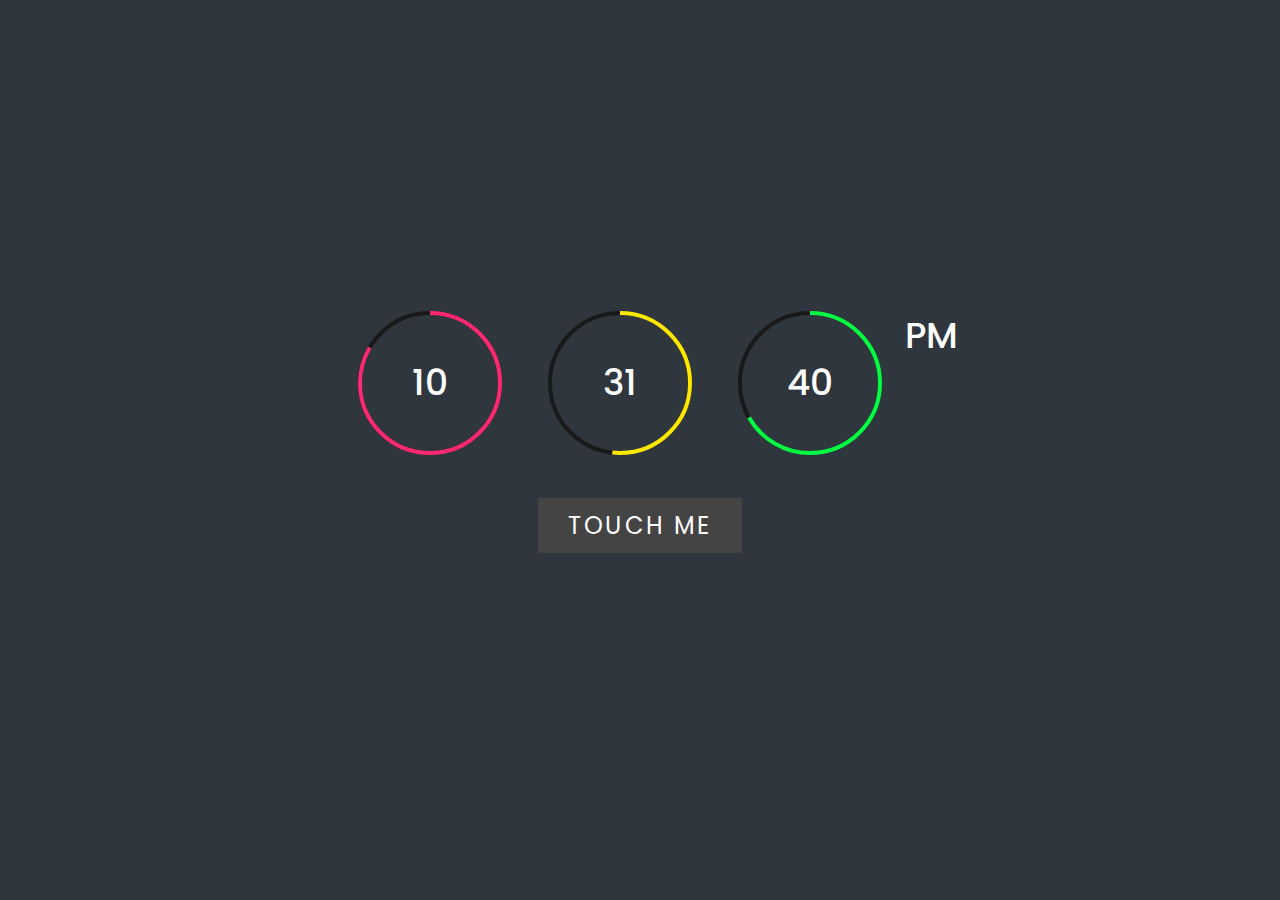
<file: index.html>
<!DOCTYPE html>
<html lang="en">
<head>
    <meta charset="UTF-8">
    <meta http-equiv="X-UA-Compatible" content="IE=edge">
    <meta name="viewport" content="width=device-width, initial-scale=1.0">
    <title>Document</title>
    <link rel="stylesheet" href="front.css">
</head>
<body>
    <div id="time">
        <div class="circle" style="--clr:#ff2972;">
            <svg>
                <circle cx="70" cy="70" r="70"></circle>
                <circle cx="70" cy="70" r="70" id="hh"></circle>
            </svg>
            <div id="hours">00
            </div>
        </div>
        <div class="circle" style="--clr:#fee800;">
            <svg>
                <circle cx="70" cy="70" r="70"></circle>
                <circle cx="70" cy="70" r="70" id="mm"></circle>
            </svg>
            <div id="minutes">00
            </div>
        </div>
        <div class="circle" style="--clr:#04fc43;">
            <svg>
                <circle cx="70" cy="70" r="70"></circle>
                <circle cx="70" cy="70" r="70" id="ss"></circle>
            </svg>
            <div id="seconds">00
            </div>
        </div>
        <div class="ap">
            <div id="ampm">AM</div>
        </div>
    </div>

    <div class="button">
        <a href="home.html"><span>Touch Me</span></a>
    </div>

    <script>
        setInterval(() =>{
        let hours = document.getElementById('hours');
        let minutes = document.getElementById('minutes');
        let seconds = document.getElementById('seconds');
        let ampm = document.getElementById('ampm');
        
        let hh = document.getElementById('hh');
        let mm = document.getElementById('mm');
        let ss = document.getElementById('ss');

        let h = new Date().getHours();
        let m = new Date().getMinutes();
        let s = new Date().getSeconds();
        let am = h>=12?"PM" : "AM";

        if(h>12){
            h = h - 12;
        }

        h = (h<10) ? "0" + h : h;
        m = (m < 10) ? "0" + m : m;
        s = (s < 10) ? "0" + s : s;

        hours.innerHTML = h;
        minutes.innerHTML = m;
        seconds.innerHTML = s;
        ampm.innerHTML = am;

        hh.style.strokeDashoffset = 440 - (440 * h)/12;
        mm.style.strokeDashoffset = 440 - (440 * m)/60;
        ss.style.strokeDashoffset = 440 - (440 * s)/60;
        })
        
    </script>
</body>
</html>
</file>
<file: front.css>
@import url('https://fonts.googleapis.com/css?family=Poppins:200,300,400,500,600,700,800,900&display=swap');
*{
    margin:0;
    padding:0;
    box-sizing:border-box;
    font-family:'Poppins', sans-serif;
}
body{
    display:flex;
    flex-direction: column;
    justify-content:center;
    align-items:center;
    min-height:100vh;
    background:#2f363e;
}
#time{
    display:flex;
    gap:40px;
    color:#fff;
}
#time .circle{
    position: relative;
    width: 150px;
    height: 150px;
    display: flex;
    justify-content: center;
    align-items: center;
}
#time .circle svg{
    position:relative;
    width:150px;
    height:150px;
    transform:rotate(270deg);
}
#time .circle svg circle{
    width:100%;
    height:100%;
    fill:transparent;
    stroke:#191919;
    stroke-width:4;
    transform:translate(5px,5px);
}
#time .circle svg circle:nth-child(2){
    stroke:var(--clr);
    stroke-dasharray:440;
}
#time div{
    position: absolute;
    text-align: center;
    font-weight: 500;
    font-size: 1.5em;
}
#time .ap{
    position: relative;
    font: 1em;
    transform: translateX(-20px);
}
.button{
    display:flex;
    justify-content:center;
    align-items:center;
    min-height:5vh;
    background:#27282c;
    margin:40px;
    
}
a{
    background:#444;
    color:#fff;
    text-decoration:none;
    text-transform:uppercase;
    font-size:1.5em;
    letter-spacing:0.1em;
    padding:10px 30px;
    transition:0.5s;
}
a:hover{
    letter-spacing: 0.25em;
}
 
a span{
    position:relative;
    z-index:1;
}
@media(max-width:500px){
    
    #time{
        gap:20px;
        display:flex;
        flex-direction: column;

    }
    #time .ap{
        align-items: center;
        justify-content: center;
        margin:auto;
    }
    .button{
        margin:50px;
    }
}
</file>
